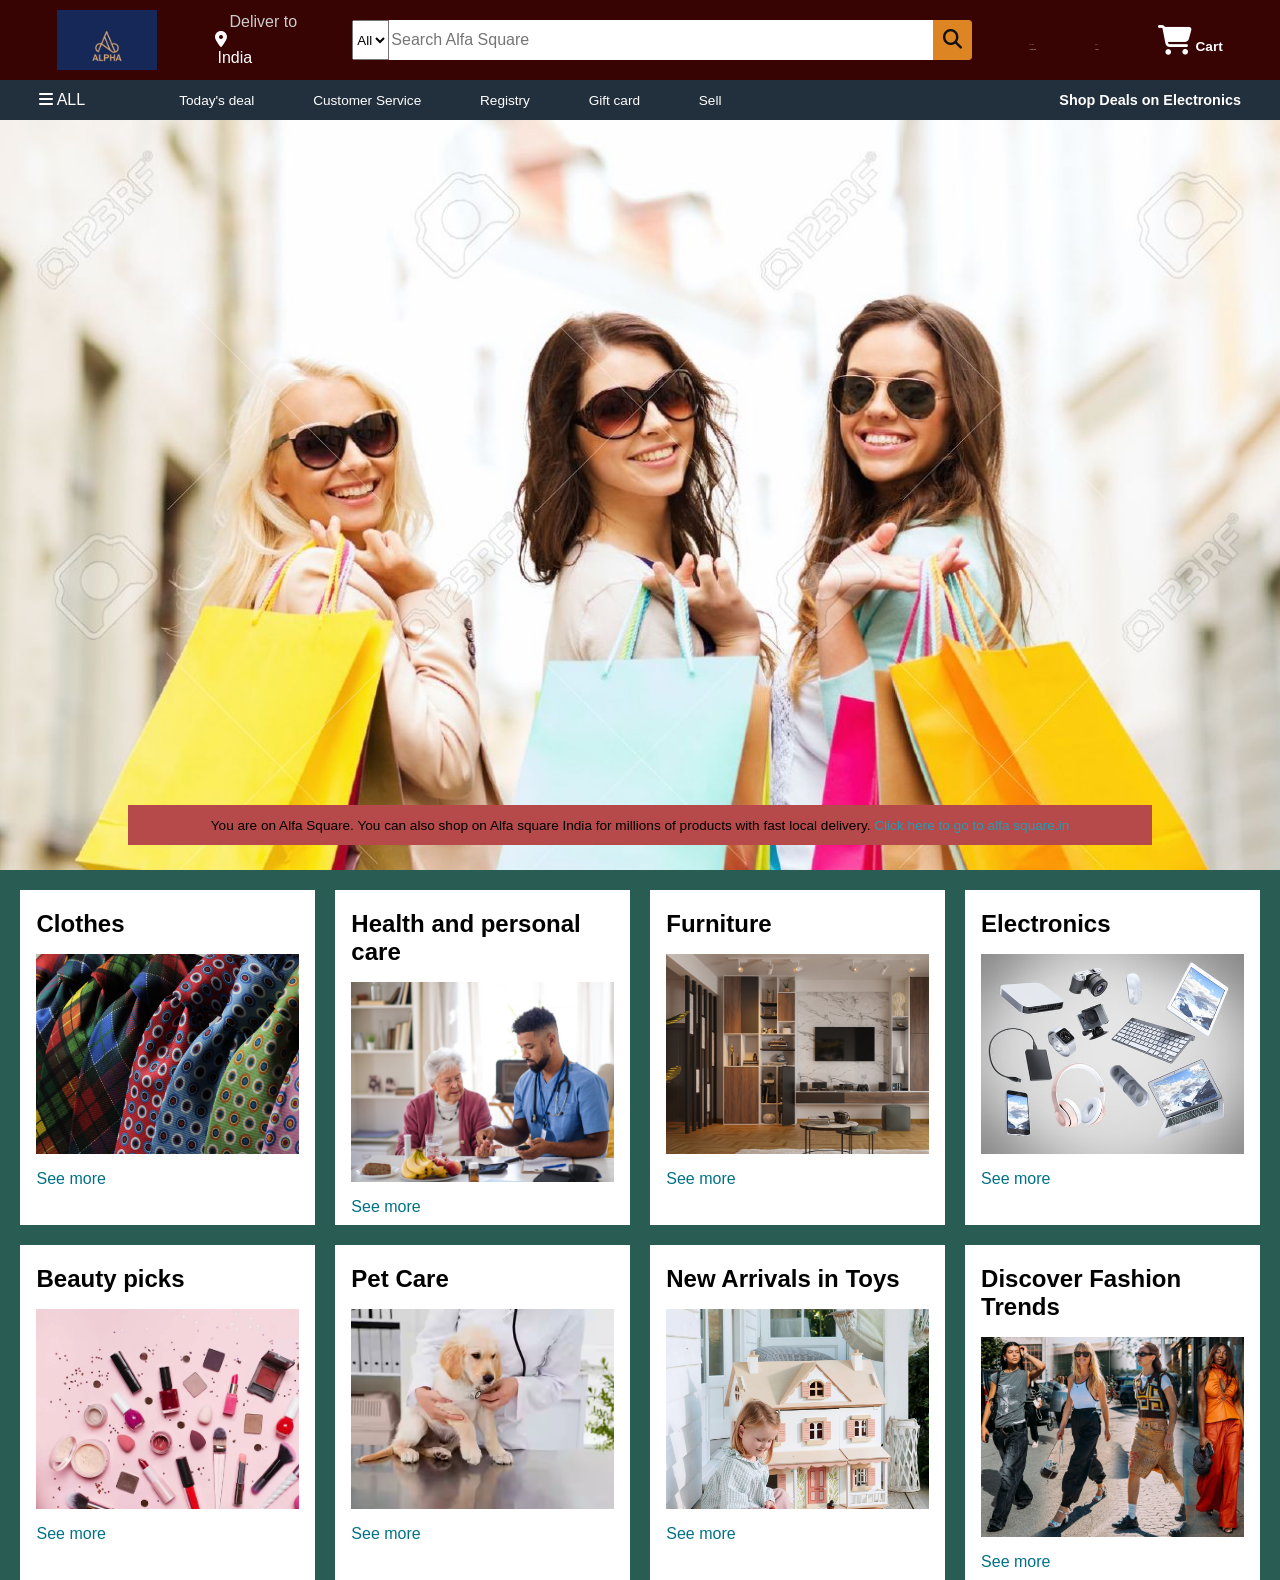
<file: index.html>
<!DOCTYPE html>
<html lang="en">

<head>
      <meta charset="UTF-8">
      <meta name="viewport" content="width=device-width, initial-scale=1.0">
      <title>Alfa Square</title>
      <link rel="stylesheet" href="https://cdnjs.cloudflare.com/ajax/libs/font-awesome/6.4.2/css/all.min.css"
            integrity="sha512-z3gLpd7yknf1YoNbCzqRKc4qyor8gaKU1qmn+CShxbuBusANI9QpRohGBreCFkKxLhei6S9CQXFEbbKuqLg0DA=="
            crossorigin="anonymous" referrerpolicy="no-referrer" />
      <link rel="stylesheet" href="style.css">
</head>

<body>
      <header>

            <div class="navbar">
                  <div class="nav-logo border">
                        <div class="logo"></div>
                  </div>

                  <div class="nav-address">
                        <p class="add-first">Deliver to</p>
                        <div class=".add-icon"></div>
                        <i class="fa-solid fa-location-dot"></i>
                        <p class="add-sec">India</p>
                  </div>
                  <div class="nav-search">
                        <select class="sarch-select">
                              <option>All</option>
                        </select>
                        <input placeholder="Search Alfa Square" class="search-input">
                        <div class="search-icon">
                              <i class="fa-solid fa-magnifying-glass"></i>
                        </div>
                  </div>

                  <div class="nav-signin border">
                        <p><span>Hello, sign in</span></p>
                        <p class="nav-sec">Account & Lists</p>
                  </div>
                  <div class="nav-return border">
                        <p><span>Return</span></p>
                        <p class="nav-sec">& Order</p>
                  </div>
                  <div class="nav-cart border">
                        <i class="fa-solid fa-cart-shopping"></i>
                        Cart
                  </div>
            </div>
            </div>

            <div class="panel">
                  <div class="panel-all">
                        <i class="fa-solid fa-bars"></i>
                        ALL
                  </div>
                  <div class="panel-ops">
                        <p>Today's deal</p>
                        <p>Customer Service</p>
                        <p>Registry</p>
                        <p>Gift card</p>
                        <p>Sell</p>
                  </div>
                  <div class="panel-deals">
                        Shop Deals on Electronics
                  </div>
            </div>
      </header>
      <div class="hero-section">
            <div class="hero-msg">
                  <p>You are on Alfa Square. You can also shop on Alfa square India for millions of products with fast local
                        delivery.<a> Click here to go to alfa square.in </a> </p>
            </div>
      </div>
      <div class="shop-section">
            <div class="box1 box">
                  <div class="box-content">
                        <h2>Clothes </h2>
                        <div class="box-img" style="background-image: url(images/neckties-210347_1920.jpg);"></div>
                        <p>See more</p>
                  </div>
            </div>
            <div class="box2 box">
                  <div class="box-content">
                        <h2>Health and personal care </h2>
                        <div class="box-img" style="background-image: url(images/health\ care.jpeg);"></div>
                        <p>See more</p>
                  </div>
            </div>
            <div class="box3 box">
                  <div class="box-content">
                        <h2>Furniture </h2>
                        <div class="box-img" style="background-image: url('images/furniture.jpg');"></div>
                        <p>See more</p>
                  </div>
            </div>
            <div class="box4 box">
                  <div class="box-content">
                        <h2>Electronics </h2>
                        <div class="box-img" style="background-image: url('images/electronics.jpg');"></div>
                        <p>See more</p>
                  </div>
            </div>
            <div class="box1 box">
                  <div class="box-content">
                        <h2>Beauty picks </h2>
                        <div class="box-img" style="background-image: url('images/beauty.webp');"></div>
                        <p>See more</p>
                  </div>
            </div>
            <div class="box2 box">
                  <div class="box-content">
                        <h2>Pet Care </h2>
                        <div class="box-img" style="background-image: url('images/pet\ care1.avif');"></div>
                        <p>See more</p>
                  </div>
            </div>
            <div class="box3 box">
                  <div class="box-content">
                        <h2>New Arrivals in Toys </h2>
                        <div class="box-img" style="background-image: url('images/toys.webp');"></div>
                        <p>See more</p>
                  </div>
            </div>
            <div class="box4 box">
                  <div class="box-content">
                        <h2>Discover Fashion Trends </h2>
                        <div class="box-img" style="background-image: url('images/new\ fasion.webp');"></div>
                        <p>See more</p>
                  </div>
            </div>
      </div>
     
</body>

</html>
</file>
<file: style.css>
*{
      margin: 0;
      font-family: Arial, Helvetica, sans-serif;
      border: border-box;
}
.navbar{
      height: 80px;
      background-color: rgb(55, 3, 3);
      color: white;
      display: flex;
      align-items: center;
      justify-content: space-evenly;
}
.nav-logo{
      height: 60px;
      width: 100px;
}
.logo{
      background-image: url("images/Alfa.png");
      background-size: cover;
      height: 60px;
      width: 100px;     
}
.border{
      border: 2px solid transparent;

}
.border:hover{
      border:2px solid white;
}
/**box2**/
.add-first{
      color: #cccccc;
      font-size: 1rem;
      margin-left: 15px;
}
.add-sec{
      font-size: 1em ;
      margin-left: 3px;
}
.add-icon{
      display: flex;
      align-items: center;
}
/**box3**/
.nav-search{
      display: flex;
      justify-content: space-evenly;
      background-color: rgb(158, 70, 85);
      width: 620px;
      height: 40px;
      border-radius: 4px;
}
.search-select{
      background-color: f3f3f3;
      width: 50px;
      text-align: center;
      border-top-left-radius: 4px;
      border-bottom-left-radius: 4px;
      border: none;
}
.search-input{
      width: 100%;
      font-size: 1rem;
      border: none;
}
.search-icon{
      width: 45px;
      display: flex;
      justify-content: center;
      align-items: center;
      font-size: 1.2rem;
      background-color: rgb(220, 133, 34);
      border-top-right-radius: 4px;
      border-bottom-right-radius: 4px;
      color: #0f1111;
}
.nav-search:hover{
      border: 2px solid orange;
}


span {
      font-size: 0.7px;
}
.nav-sec{
      font-size: 0.85px;
      font-weight: 700;
}
.nav-cart i{
      font-size: 30px;
}
.nav-cart{
      font-size: 0.85rem;
      font-weight: 700;
}
.panel{
      height: 40px;
      background-color: #222f3d;
      display: flex;
      color: white;
      align-items: center;
      justify-content: space-evenly;
}
.panel-ops p{
      display: inline ;
      margin-left: 55px;
}
.panel-ops{
      width: 70%;
      font-size: 0.85rem;

}
.panel-deals{
      font-size:0.9rem;
      font-weight: 700;
}
.hero-section{
      background-image: url(images/shopping.jpg);
      background-size: cover;
      height: 750px;
      display: flex;
      justify-content: center;
      align-items: flex-end;
}
.hero-msg{
      background-color: rgb(182, 74, 74);
      color: black;
      height: 40px;
      display: flex;
      align-items: center;
      justify-content: center;
      font-size: 0.85rem; 
      width: 80%;
      margin-bottom: 25px;
}
.hero-msg a{
      color: #1f9eb5;

}

.shop-section{
      display: flex;
      flex-wrap: wrap;
      justify-content: space-evenly;
      background-color: #295c52;
}

.box{
      /*border: 2px solid black;*/
      height: 300px ;
      width: 23%;
      background-color: white ;
      padding:20px 0px 15px ;
      margin-top: 20px;
}
.box-img{
      height: 200px;
      width: 100%;
      background-size: cover;
      margin-top: 1rem;
      margin-bottom: 1rem;
}
.box-content{
      margin-left: 1rem;
      margin-right: 1rem;
}
.box-content p {
color: #007185;
}
</file>
